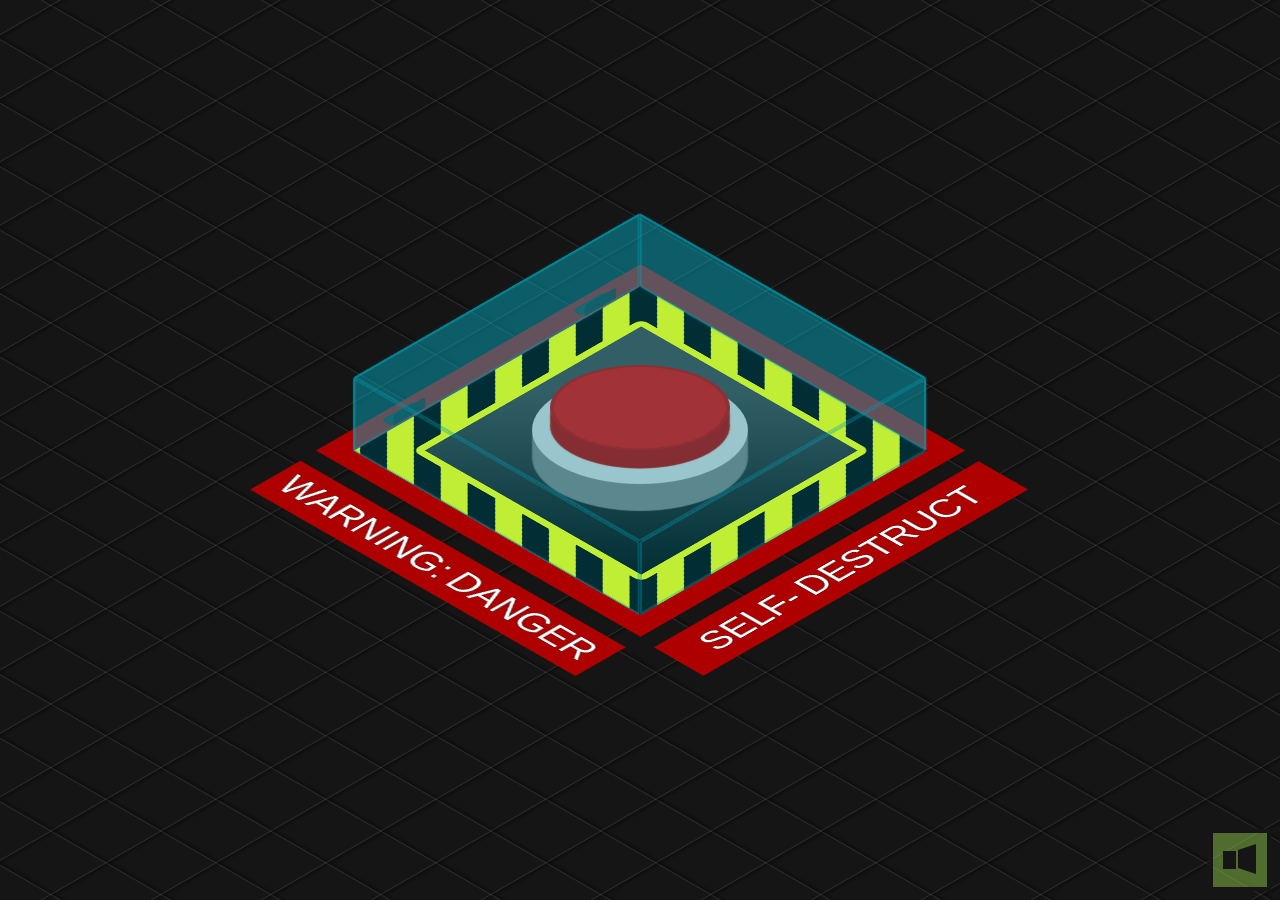
<file: index.html>
<!DOCTYPE html>
<html lang="vi">
<head>
    <meta charset="UTF-8">
    <meta http-equiv="X-UA-Compatible" content="IE=edge">
    <meta name="viewport" content="width=device-width, initial-scale=1.0">
    <title>Một chút lofi</title>
    <link rel="stylesheet" href="main.css">
    <link rel="shortcut icon" href="./icon.png" type="image/x-icon">
</head>
<body>
    <div class="grid"></div>

    <div class="warning"></div>

    <div class="base">
        <button id="activate">
            <span></span>
        </button>
    </div>

    <div class="box opened" id="cover">
        <div></div>
        <div></div>
        <div></div>
        <div></div>
        <div></div>
        <div></div>
        <span></span><span></span>
    </div>

    <div class="hinges"></div>

    <div class="text">
        SELF-&thinsp;DESTRUCT
    </div>
    
    <div id="panel2">
        <div id="msg">YOUR ANSWER IS FALSE</div>
        <span id="again">AGAIN PLEASE</span>
    </div>


    <div id="panel">
        <div id="msg">ANSWER NOW</div>
        <div id="time">9</div>
        <span id="abort"><a href="index2.html">YES</a></span>
        <span id="no">NO</span>
        <span id="detonate">Quá buần</span>
    </div>

    <div id="turn-off"></div>
    <div id="closing"></div>

    <div id="restart"><button id="reload"></button></div>

    <div id="mute"></div>

    <audio id="alarm">
        <source src="https://josetxu.com/demos/sounds/self-destruct-alarm-count.mp3" type="audio/mpeg">
    </audio>
    
    <script src="main.js"></script>

</body>
</html>
</file>
<file: main.css>
body {
	margin: 0;
	padding: 0;
	width: 100vw;
	height: 100vh;
	display: flex;
	justify-content: center;
	align-items: center;
	overflow: hidden;
	background-color: #151515;
}

.base {
	background: #cacaca;
	width: 20vmin;
	border-radius: 27vmin;
	box-shadow: 0 6vmin 0.15vmin 0vmin #777, 0 4vmin 0.15vmin 0vmin #777, 0 2vmin 0.15vmin 0vmin #777;
	padding: 0vmin 2vmin 2vmin 2vmin;
	z-index: 1;
	transform: rotateX(60deg) rotateZ(0deg);
	margin-top: -4.5vmin;
	height: 22vmin;
}

button#activate {
	background: #d60505;
	border: 0;
	width: 20vmin;
	height: 19vmin;
	border-radius: 100%;
	position: relative;
	cursor: pointer;
	outline: none;
	z-index: 2;
	box-shadow: 0 4vmin 0.15vmin 0vmin #af0000, 0 2vmin 0.15vmin 0vmin #af0000;
	top: -2.5vmin;
	border: 0.5vmin solid #af0000a1;
	transition: all 0.25s ease 0s;
}

button#activate:hover {
	box-shadow: 0 3vmin 0.15vmin 0vmin #af0000, 0 1vmin 0.15vmin 0vmin #af0000;
	top: -1.5vmin;
	transition: all 0.5s ease 0s;
}
button#activate:active, button#activate.pushed {
	box-shadow: 0 1vmin 0.15vmin 0vmin #af0000, 0 1vmin 0.15vmin 0vmin #af0000;
	top: 0.5vmin;
	transition: all 0.25s ease 0s;
}
button#activate.pushed {
	box-shadow: 0 0 20px 10px #ff3c3c, 0 0 100px 50px #ff2828;
	background: #ff0000;
	border-bottom: 3px solid #00000020;
}


.box {
	transform: rotateX(-35deg) rotateY(45deg) rotateZ(0deg) rotate3d(1, 0, 0, 90deg);
	transform-origin: center top;
	transform-style: preserve-3d;
	width: 45vmin;
	position: absolute;
	z-index: 5;
	margin-top: 27vmin;
	transition: transform 1s ease 0s;
	cursor: pointer;
	height: 45vmin;
	margin-left: -32vmin;
}

.box.opened {
  transform: rotateX(-35deg) rotateY(45deg) rotateZ(0deg) rotate3d(1, 0, 0, 180deg);
}

.box div {
	position: absolute;
	width: 45vmin;
	height: 45vmin;
	background: #00bcd47d;
	opacity: 0.5;
	border: 3px solid #00a4b9;
	border-radius: 3px;
	box-sizing: border-box;
	box-shadow: 0 0 3px 0 #00bcd48a;
}

.box > div:nth-child(1) {
	opacity: 0;
}
.box > div:nth-child(2) {
	transform: rotateX(90deg) translate3d(0px, 5vmin, 5vmin);
	height: 10vmin;
}
.box > div:nth-child(3) {
	transform: rotateX(0deg) translate3d(0, 0, 10vmin);
}
.box > div:nth-child(4) {
	transform: rotateX(270deg) translate3d(0px, -5vmin, 40vmin);
	height: 10vmin;
}
.box > div:nth-child(5) {
	transform: rotateY(90deg) translate3d(-5vmin, 0, 40vmin);
	width: 10vmin;
}
.box > div:nth-child(6) {
	transform: rotateY(-90deg) translate3d(5vmin, 0vmin, 5vmin);
	width: 10vmin;
}




.grid {
	background:repeating-linear-gradient(150deg, rgba(255,255,255,0) 0, rgba(255,255,255,0) 49px, rgb(255 255 255 / 10%) 50px ,rgb(0 0 0 / 30%) 51px , rgba(255,255,255,0) 55px ), repeating-linear-gradient(30deg, rgba(255,255,255,0) 0, rgba(255,255,255,0) 49px, rgb(255 255 255 / 10%) 50px ,rgb(0 0 0 / 30%) 51px , rgba(255,255,255,0) 55px );
	position: fixed;
	width: 200vw;
	height: 150vh;
}


.warning {
	position: absolute;
	z-index: 0;
	width: 45vmin;
	height: 45vmin;
	background: repeating-linear-gradient(-45deg, black, black 3vmin, yellow 3vmin, yellow 6vmin);
	transform: rotateX(-35deg) rotateY(45deg) rotateZ(0deg) rotate3d(1, 0, 0, 90deg);
	box-shadow: 0 0 0 3vmin #af0000;
}

.warning:before {
	content: "";
	width: 80%;
	height: 80%;
	background: linear-gradient(45deg, #000000 0%, #414141 74%);
	float: left;
	margin-top: 10%;
	margin-left: 10%;
	border: 1vmin solid yellow;
	border-radius: 1vmin;
	box-sizing: border-box;
}

.warning:after {
	content: "WARNING:\2009 DANGER";
	color: white;
	transform: rotate(90deg);
	float: left;
	background: #af0000;
	position: absolute;
	bottom: 18.5vmin;
	left: -35vmin;
	font-size: 5vmin;
	font-family: Arial, Helvetica, serif;
	width: 49vmin;
	text-align: center;
	padding: 1vmin;
	text-shadow: 0 0 1px #000, 0 0 1px #000, 0 0 1px #000;
}





.hinges {
  position: absolute;
	z-index: 3;
	transform: rotateX(-35deg) rotateY(45deg) rotateZ(0deg) rotate3d(1, 0, 0, 90deg);
}


.hinges:before, .hinges:after {
	content: "";
	background: #2b2b2b;
	width: 5vmin;
	height: 1.5vmin;
	position: absolute;
	margin-top: -24.5vmin;
	z-index: 5;
	border: 2px solid #00000010;
	border-radius: 5px 5px 0 0;
	box-sizing: border-box;
	margin-left: -16.25vmin;
}
.hinges:after {
  margin-left: 13.75vmin;
  margin-top: -24.5vmin;
}


.box > span:before, .box > span:after {
	content: "";
	width: 5vmin;
	height: 1.5vmin;
	background: #103e4480;
	position: absolute;
	margin-left: 6vmin;
	border-radius: 0 0 5px 5px;
}
.box > span:after  {
  margin-left: 36vmin;
}

.box > span {
  transform: rotateX(89deg) translate(0.3vmin, 0.3vmin);
  position: absolute;
}





.text {
	position: absolute;
	margin-top: 55vmin;
	color: white;
	font-family: Arial, Helvetica, serif;
	font-size: 5vmin;
	text-shadow: 0 0 1px #000, 0 0 1px #000, 0 0 1px #000;
	perspective-origin: left;
	background: #af0000;
	padding: 1vmin;
	transform: rotateX(-35deg) rotateY(45deg) rotateZ(0deg) rotate3d(1, 0, 0, 90deg) translate(33.5vmin, -2vmin);
	text-align: center;
	width: 49vmin;
	
}

div#panel:before {
	content: "Cậu mệt mỏi lắm hả";
	top: 3vmin;
	position: relative;
	font-size: 8vmin;
	width: 100vw;
	left: 0;
	z-index: 6;
	text-shadow: 0 0 1px #fff, 0 0 3px #fff;
	border-bottom: 1vmin dotted #fff;
}

#panel {
	position: absolute;
	background: #ff0000d0;
	color: #ffffff;
	font-family: Arial, Helvetica, serif;
	width: 90vmin;
	box-sizing: border-box;
	font-size: 3.25vmin;
	padding: 1vmin 2vmin;
	height: 60vmin;
	box-shadow: 0 0 0 100vmin #ff000060, 0 0 0 5vmin #ff000060;
	z-index: 5;
	display: none;
	text-align: center;
	text-shadow: 0 0 1px #fff, 0 0 3px #fff, 0 0 5px #fff;
	animation: warning-ligth 1s 0s infinite;
}

#panel.show {
	display: block !important;
}

#panel2 {
    position: absolute;
	background: #ff0000d0;
	color: #ffffff;
	font-family: Arial, Helvetica, serif;
	width: 90vmin;
	box-sizing: border-box;
	font-size: 3.25vmin;
	padding: 1vmin 2vmin;
	height: 60vmin;
	box-shadow: 0 0 0 100vmin #ff000060, 0 0 0 5vmin #ff000060;
	z-index: 5;
	display: none;
	text-align: center;
	text-shadow: 0 0 1px #fff, 0 0 3px #fff, 0 0 5px #fff;
	animation: warning-ligth 1s 0s infinite;
}

#panel2.show {
    display: block !important;
}

div#panel2::before {
    content: "WARNING";
	top: 3vmin;
	position: relative;
	font-size: 10vmin;
	width: 100vw;
	left: 0;
}

#msg {
	margin-top: 5vmin;
	text-shadow: 0 0 2px #fff;
    font-size: 50px;
}

#time {
	font-size: 10vmin;
	background: #00000080;
	max-width: 35vmin;
	margin: 6vmin auto 5vmin !important;
	position: relative;
	border-radius: 0.25vmin;
	text-shadow: 0 0 3px #000, 0 0 2px #000, 0 0 3px #000, 0 0 4px #000, 0 0 5px #000;
	padding: 1vmin 0;
}

#time:before {
	content: "00:0";
}

#abort {
	background: #ffffffb8;
	color: #d30303;
	cursor: pointer;
	padding: 1vmin 2.75vmin;
	font-size: 6vmin;
	border-radius: 0.25vmin;
	font-weight: bold;
	animation: highlight 1s 0s infinite;
}

#abort:hover {
  background: #ffffff;
	box-shadow: 0 0 15px 5px #fff;
}

#no {
    background: #ffffffb8;
	color: #d30303;
	cursor: pointer;
	padding: 1vmin 2.75vmin;
	font-size: 6vmin;
	border-radius: 0.25vmin;
	font-weight: bold;
	animation: highlight 1s 0s infinite;
}

#no:hover {
    background: #ffffff;
	box-shadow: 0 0 15px 5px #fff;
}

#again {
    background: #ffffffb8;
	color: #d30303;
	cursor: pointer;
	padding: 1vmin 2.75vmin;
	font-size: 6vmin;
	border-radius: 0.25vmin;
	font-weight: bold;
	animation: highlight 1s 0s infinite;
    position: absolute;
    top: 70%;
    right: 22%;
}

#again:hover {
    background: #ffffff;
	box-shadow: 0 0 15px 5px #fff;
}


@keyframes highlight {
	50% { box-shadow: 0 0 15px 5px #fff;}
}








div#turn-off {
	position: fixed;
	background: #ffffff80;
	left: 0;
	width: 100vw;
	height: 0vh;
	z-index: 7;
}

div#turn-off:before, div#turn-off:after {
	content: "";
	position: fixed;
	left: 0;
	top: 0;
	height: 0vh;
	background: #000;
	width: 100vw;
	transition: height 0.5s ease 0s;
}
div#turn-off:after {
	top: inherit;
	bottom: 0;
}


div#turn-off.close {
	height: 100vh;
}

div#turn-off.close:before, div#turn-off.close:after {
	transition: height 0.1s ease 0.1s;
	height: 49.75vh;
}




#time.crono {
	background: #ffffffba;
	transition: background 0.5s ease 0s;
	color: #ff0000;
	text-shadow: 0 0 1px #ffffff, 0 0 2px #ffffff, 0 0 2px #ffffff;
}
#detonate {
	display: none;
	color: #fff;
	z-index: 5;
	font-size: 8vmin;
	font-family: Arial, Helvetica, serif;
	text-shadow: 0 0 1px #fff, 0 0 2px #fff, 0 0 3px #fff;
}	
#detonate.show {
	display: block;
	animation: blink 0.25s 0s infinite;
}	

#abort.hide {
	display: none;
}

#no.hide {
    display: none;
}

#again.hide {
    display: none;
}


@keyframes blink {
	50% { opacity: 0;}
}








#closing {
	width: 100vw;
	height: 100vh;
	left: 0;
	position: absolute;
}

div#closing:before, div#closing:after {
	content: "";
	width: 50vw;
	height: 1.5vh;
	left: -50vw;
	top: 49vh;
	position: absolute;
	background: #000000;
	z-index: 7;
	transition: left 0.2s ease 0s;
}

div#closing:after {
	right: -50vw;
	transition: right 0.2s ease 0s;
	left: initial;
}


div#closing.close:before {
	left: 0;
	transition: left 0.2s ease 0.2s;
}


div#closing.close:after {
	right: 0;
	transition: right 0.2s ease 0.2s;
}



#restart {
	position: absolute;
	z-index: 8;
	display: none;
}
#reload {
	position: absolute;
	z-index: 8;
	width: 10vmin;
	height: 10vmin;
	border-radius: 100%;
	border: 0;
	margin-top: -5vmin;
	margin-left: -2.5vmin;
	opacity: 0;
	cursor: pointer;
	transform: rotate(0deg);
	transition: transform 0.5s ease 0s;
	outline: none;
}
#reload:hover {
	background: #ef0000;
	transform: rotate(360deg);
	transition: transform 0.5s ease 0s;
}
#restart.show { 
	display: block; 
}

#restart.show #reload {  
	animation: refresh 3.5s 0s 1; 
	opacity:1;
}


@keyframes refresh {
		0% { opacity: 0; }
	 50% { opacity: 0; }
	100% { opacity: 1; }
}


button#reload:before {
	content: "";
	width: 6vmin;
	height: 6vmin;
	position: absolute;
	left: 2vmin;
	top: 2vmin;
	border-radius: 100%;
	border: 1vmin solid #000;
	box-sizing: border-box;
	border-bottom-color: transparent;
}

button#reload:after {
	content: "";
	border: 1.25vmin solid transparent;
	border-top: 2vmin solid black;
	position: absolute;
	transform: rotate(40deg) translate(0.5vmin, 1.25vmin);
}





@keyframes warning-ligth {
	 0% { box-shadow: 0 0 0 100vmin #ff000060, 0 0 0 5vmin #ff000060; }
	50% { box-shadow: 0 0 0 100vmin #ff000020, 0 0 0 5vmin #ff000020; }
}



#mute {
    position: absolute;
    bottom: 1vmin;
    right: 1vmin;
    background: #8bc34a80;
    width: 6vmin;
    height: 6vmin;
    cursor: pointer;
    border: 0.5vmin solid #151515;
}
#mute.muted {
    background: #ff000080;
}

#mute:before {
    content: "";
    border: 0.75vmin solid transparent;
    height: 2vmin;
    border-right: 2vmin solid #151515;
    position: absolute;
    border-left-width: 0;
    top: 1.25vmin;
    right: 1.25vmin;
}
#mute:after {
    content: "";
    border: 0vmin solid transparent;
    height: 2vmin;
    border-right: 1.5vmin solid #151515;
    position: absolute;
    top: 2vmin;
    right: 3.5vmin;
}


#abort a {
    text-decoration: none;
    color: #d30303;
}
</file>
